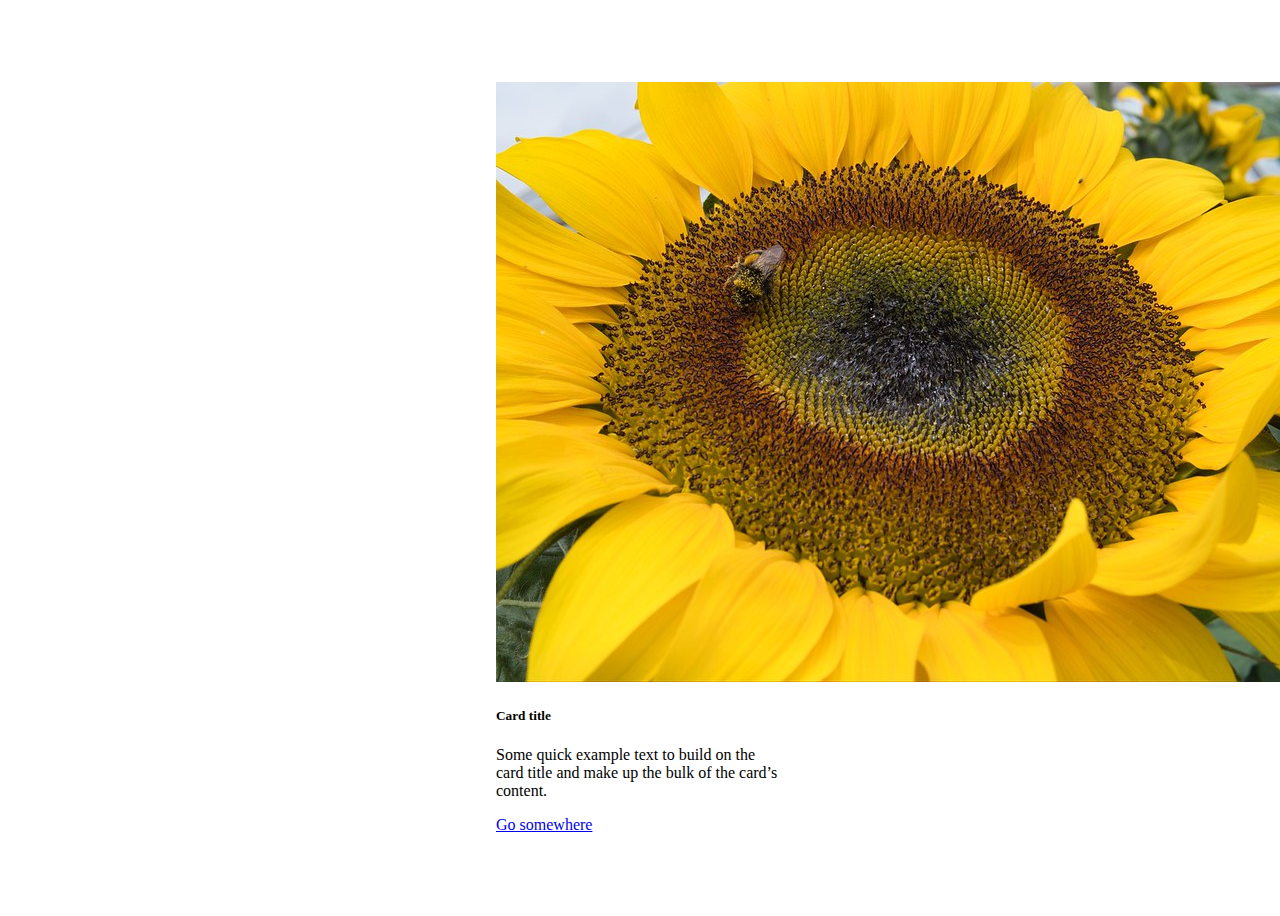
<file: 11.0 Bootstrap Intro/index.html>
<!doctype html>
<html lang="en">

<head>
  <meta charset="utf-8">
  <meta name="viewport" content="width=device-width, initial-scale=1">
  <title>Bootstrap</title>
  <link href="https://cdn.jsdelivr.net/npm/bootstrap@5.3.7/dist/css/bootstrap.min.css" rel="stylesheet" integrity="sha384-LN+7fdVzj6u52u30Kp6M/trliBMCMKTyK833zpbD+pXdCLuTusPj697FH4R/5mcr" crossorigin="anonymous">
  <style>
    /* TODO 4: Use flexbox to center the card in the vertical and horizontal center. */
    .flex-container {
      display: flex;
      height: 100vh;
      justify-content: center;
      align-items: center;
    }
  </style>
</head>

<body>
  <div class="flex-container">
    <div class="card" style="width: 18rem;">
      <img src="./flower.jpg" class="card-img-top" alt="sunflower">
      <div class="card-body">
        <h5 class="card-title">Card title</h5>
        <p class="card-text">Some quick example text to build on the card title and make up the bulk of the card’s content.</p>
        <a href="#" class="btn btn-primary">Go somewhere</a>
      </div>
    </div>
  </div>
</body>

</html>
</file>
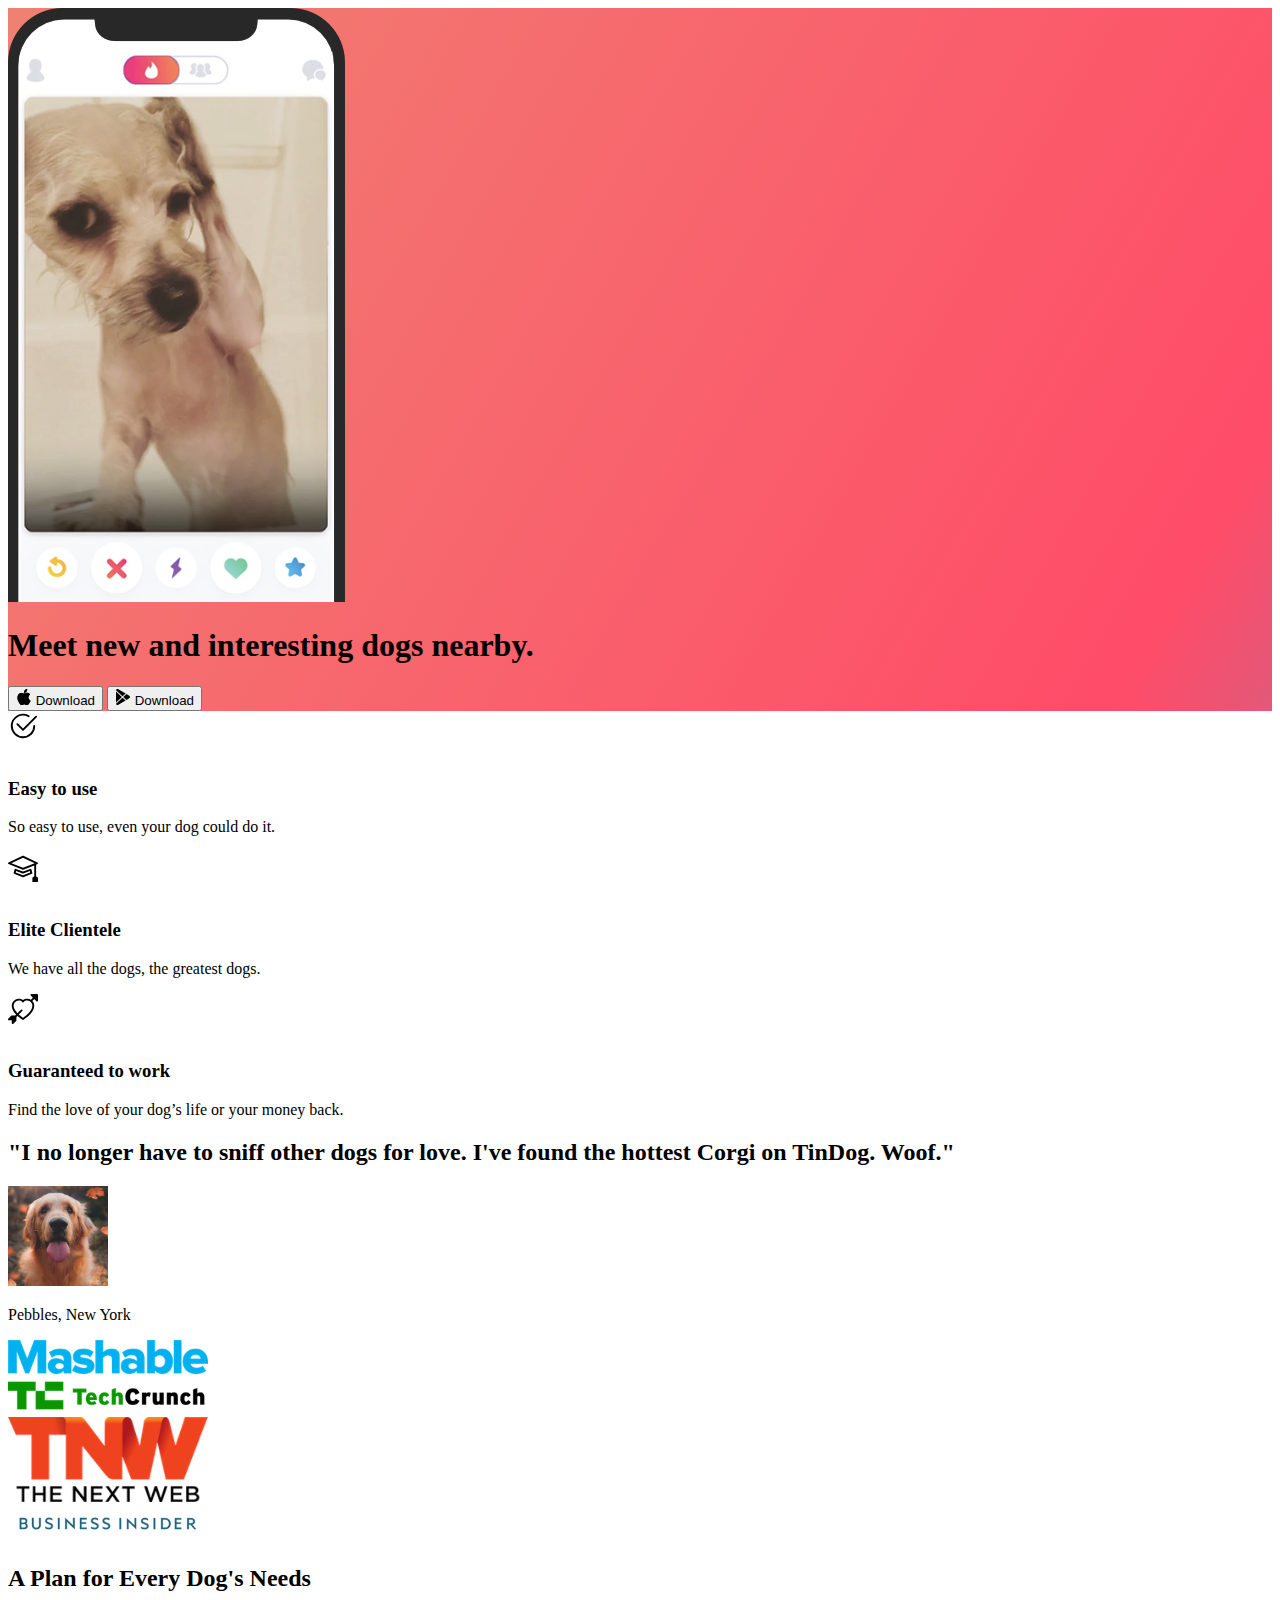
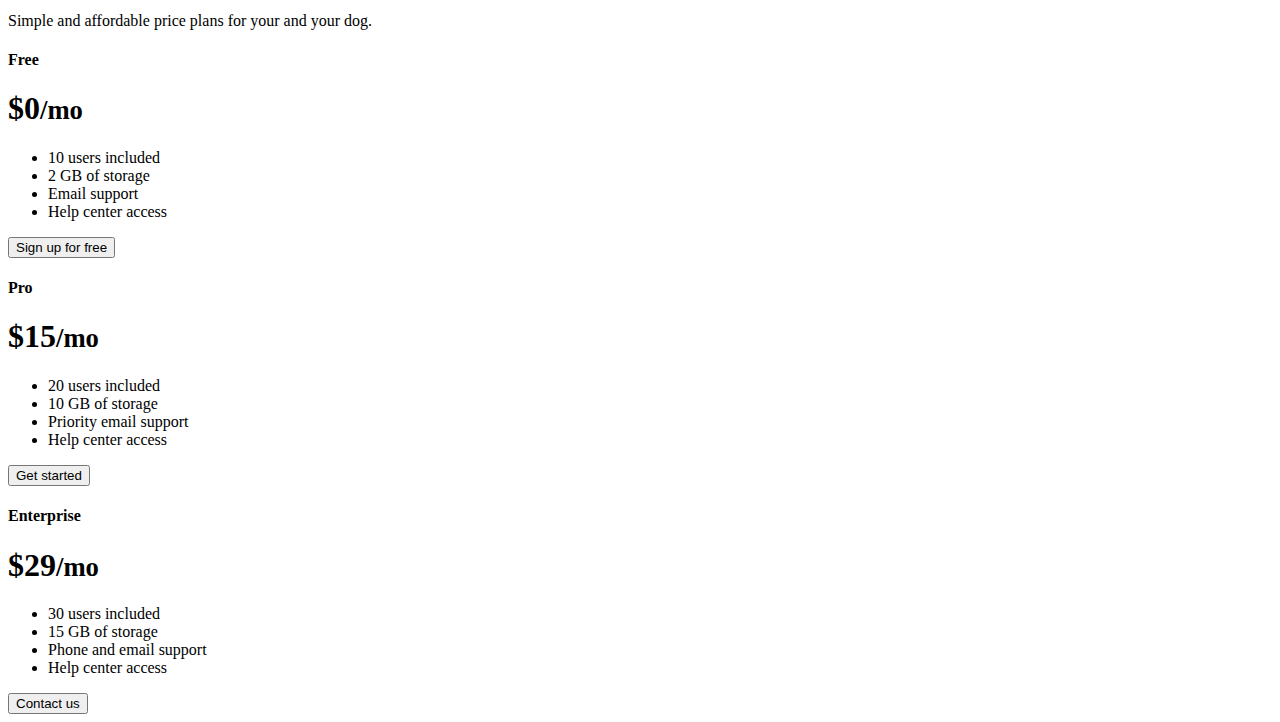
<file: 11.3 TinDog Project/index.html>
<!DOCTYPE html>
<html lang="en">

<head>
  <meta charset="UTF-8">
  <meta name="viewport" content="width=device-width, initial-scale=1.0">
  <title>TinDog</title>
  <link href="https://cdn.jsdelivr.net/npm/bootstrap@5.3.0-alpha3/dist/css/bootstrap.min.css" rel="stylesheet"
    integrity="sha384-KK94CHFLLe+nY2dmCWGMq91rCGa5gtU4mk92HdvYe+M/SXH301p5ILy+dN9+nJOZ" crossorigin="anonymous">
  <link rel="stylesheet" href="./css/style.css">
</head>

<body>

  <!-- Title -->
  <section id="title" class="gradient-background">
    <div class="container col-xxl-8 px-4 pt-5">
      <div class="row flex-lg-row-reverse align-items-center g-5 pt-5">
        <div class="col-10 col-sm-8 col-lg-6">
          <img src="./images/iphone.png" class="d-block mx-lg-auto img-fluid" alt="Bootstrap Themes" loading="lazy">
        </div>
        <div class="col-lg-6">
          <h1 class="display-5 fw-bold text-body-emphasis lh-1 mb-3">Meet new and interesting dogs nearby.</h1>
          <div class="d-grid gap-2 d-md-flex justify-content-md-start"> <button type="button"
              class="btn btn-primary btn-lg px-4 me-md-2"><img src="./apple.svg" alt="apple"> Download</button> <button
              type="button" class="btn btn-outline-secondary btn-lg px-4"><img src="./google_play.svg"
                alt="google-play"> Download</button> </div>
        </div>
      </div>
    </div>
  </section>

  <!-- Features -->
  <section id="features">
    <div class="container px-4 py-5" id="hanging-icons">
      <div class="row g-4 py-5 row-cols-1 row-cols-lg-3">
        <div class="col d-flex align-items-start">
          <div
            class="icon-square text-body-emphasis bg-body-secondary d-inline-flex align-items-center justify-content-center fs-4 flex-shrink-0 me-3">
            <img src="./checkmark.svg" alt="checkmark">
          </div>
          <div>
            <h3 class="fs-2 text-body-emphasis"> Easy to use</h3>
            <p>So easy to use, even your dog could do it.</p>
          </div>
        </div>
        <div class="col d-flex align-items-start">
          <div
            class="icon-square text-body-emphasis bg-body-secondary d-inline-flex align-items-center justify-content-center fs-4 flex-shrink-0 me-3">
            <img src="./hat.svg" alt="hat">
          </div>
          <div>
            <h3 class="fs-2 text-body-emphasis"> Elite Clientele</h3>
            <p>We have all the dogs, the greatest dogs.</p>
          </div>
        </div>
        <div class="col d-flex align-items-start">
          <div
            class="icon-square text-body-emphasis bg-body-secondary d-inline-flex align-items-center justify-content-center fs-4 flex-shrink-0 me-3">
            <img src="./heart.svg" alt="heart">
          </div>
          <div>
            <h3 class="fs-2 text-body-emphasis">Guaranteed to work</h3>
            <p>Find the love of your dog’s life or your money back.</p>
          </div>
        </div>
      </div>
    </div>
  </section>

  <!-- Testimonial -->
  <section id="testimonial">
    <div class="my-5">
      <div class="p-5 text-center bg-body-tertiary">
        <div class="container py-5">
          <h2 class="text-body-emphasis">"I no longer have to sniff other dogs for love. I've found the hottest Corgi
            on TinDog. Woof."</h2>
          <img src="./images/dog-img.jpg" width="100" height="100" alt="dog" class="rounded-circle mt-3 mb-3">
          <p class="col-lg-8 mx-auto lead">Pebbles, New York</p>
          <div class="container">
            <div class="row">
              <div class="col-lg-3 col-12">
                <img src="./images/mashable.png" width="200" alt="mashable" class="mt-3 mb-3">
              </div>
              <div class="col-lg-3 col-12">
                <img src="./images/techcrunch.png" width="200" alt="techcrunch" class="mt-3 mb-3">
              </div>
              <div class="col-lg-3 col-12">
                <img src="./images/tnw.png" width="200" alt="tnw" class="mt-3 mb-3">
              </div>
              <div class="col-lg-3 col-12">
                <img src="./images/bizinsider.png" width="200" alt="bizinsider" class="mt-3 mb-3">
              </div>
            </div>
          </div>
        </div>
      </div>
    </div>
  </section>

  <!-- Pricing -->
  <section id="pricing">
    <div class="container px-4 py-5" id="hanging-icons">
      <h2 class="text-center">A Plan for Every Dog's Needs</h2>
      <p class="text-center mb-5">Simple and affordable price plans for your and your dog.</p>
      <div class="row row-cols-1 row-cols-md-3 mb-3 text-center">
      <div class="col">
        <div class="card mb-4 rounded-3 shadow-sm">
          <div class="card-header py-3">
            <h4 class="my-0 fw-normal">Free</h4>
          </div>
          <div class="card-body">
            <h1 class="card-title pricing-card-title">$0<small class="text-body-secondary fw-light">/mo</small></h1>
            <ul class="list-unstyled mt-3 mb-4">
              <li>10 users included</li>
              <li>2 GB of storage</li>
              <li>Email support</li>
              <li>Help center access</li>
            </ul> <button type="button" class="w-100 btn btn-lg btn-outline-primary">Sign up for free</button>
          </div>
        </div>
      </div>
      <div class="col">
        <div class="card mb-4 rounded-3 shadow-sm">
          <div class="card-header py-3">
            <h4 class="my-0 fw-normal">Pro</h4>
          </div>
          <div class="card-body">
            <h1 class="card-title pricing-card-title">$15<small class="text-body-secondary fw-light">/mo</small></h1>
            <ul class="list-unstyled mt-3 mb-4">
              <li>20 users included</li>
              <li>10 GB of storage</li>
              <li>Priority email support</li>
              <li>Help center access</li>
            </ul> <button type="button" class="w-100 btn btn-lg btn-primary">Get started</button>
          </div>
        </div>
      </div>
      <div class="col">
        <div class="card mb-4 rounded-3 shadow-sm border-primary">
          <div class="card-header py-3 text-bg-primary border-primary">
            <h4 class="my-0 fw-normal">Enterprise</h4>
          </div>
          <div class="card-body">
            <h1 class="card-title pricing-card-title">$29<small class="text-body-secondary fw-light">/mo</small></h1>
            <ul class="list-unstyled mt-3 mb-4">
              <li>30 users included</li>
              <li>15 GB of storage</li>
              <li>Phone and email support</li>
              <li>Help center access</li>
            </ul> <button type="button" class="w-100 btn btn-lg btn-primary">Contact us</button>
          </div>
        </div>
      </div>
    </div>
  </section>
  <!-- Footer -->
  <section id="footer">

  </section>
</body>

</html>
</file>
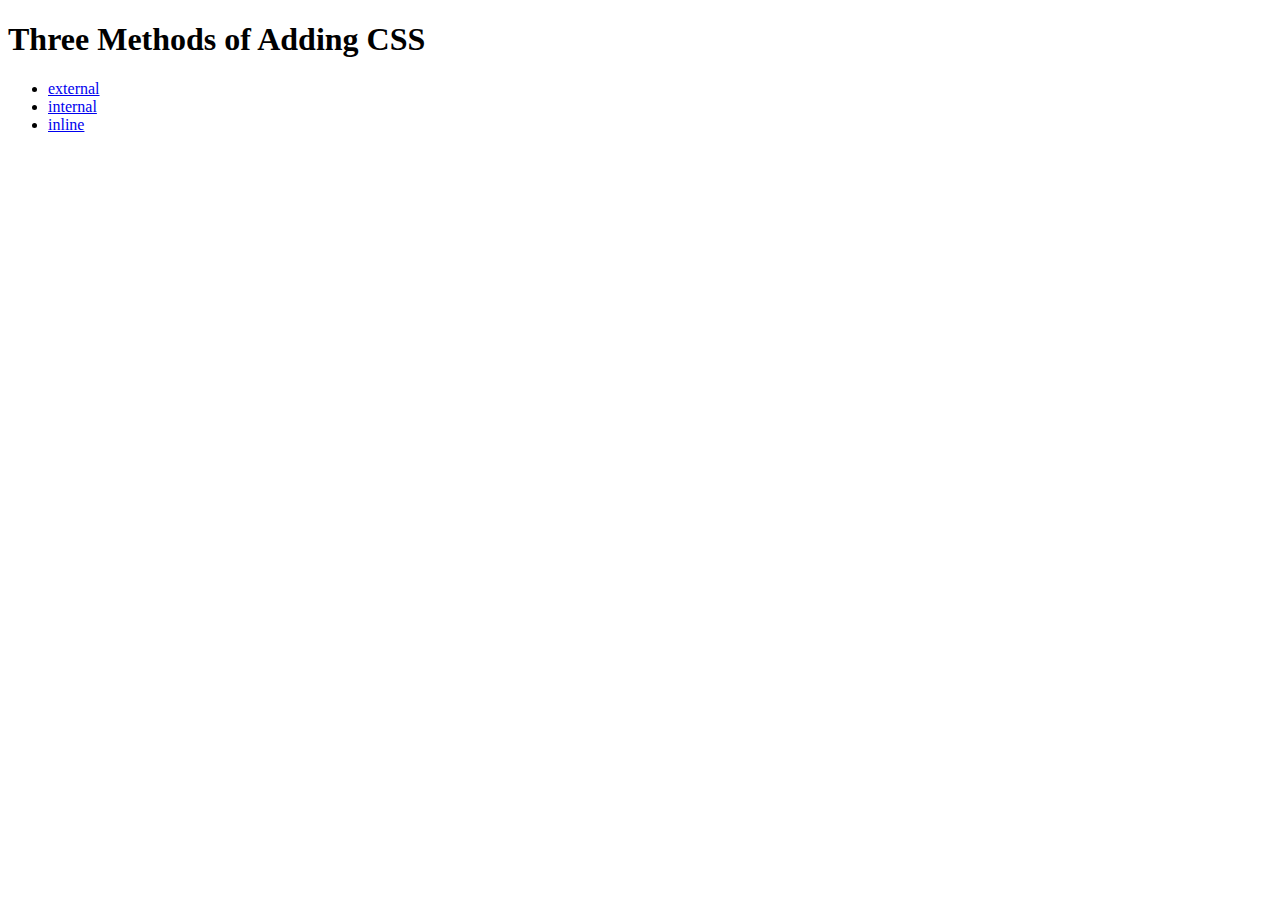
<file: 5.1. Adding CSS/index.html>
<!DOCTYPE html>
<html lang="en">

<head>
  <meta charset="UTF-8">
  <title>Adding CSS</title>
</head>

<body>
  <h1>Three Methods of Adding CSS</h1>
  <!-- Create 3 Links to The 3 Webpages: inline, internal and external -->
  <ul>
    <li><a href="./external.html">external</a></li>
    <li><a href="./internal.html">internal</a></li>
    <li><a href="./inline.html">inline</a></li>
  </ul>
</body>

</html>
</file>
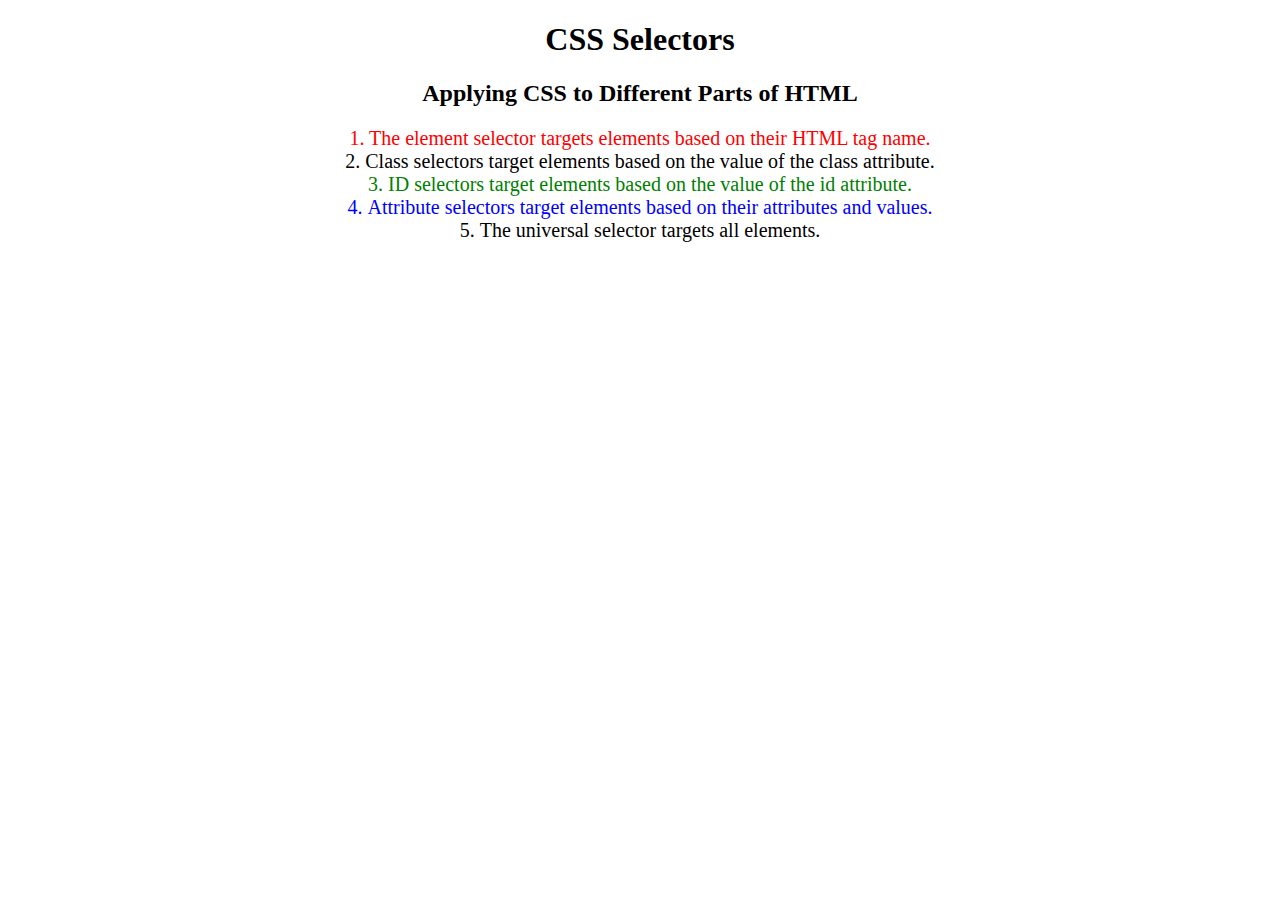
<file: 5.3 CSS Selectors/index.html>
<!DOCTYPE html>
<html lang="en">

<head>
  <meta charset="UTF-8">
  <title>CSS Selectors</title>
  <link rel="stylesheet" href="./style.css" />
</head>

<body>
  <h1>CSS Selectors</h1>
  <h2>Applying CSS to Different Parts of HTML</h2>
  <!-- TODO 1: Set the CSS for all paragraph tags to "color: red" -->
  <p class="note">1. The element selector targets elements based on their HTML tag name.</p>

  <ol>
    <!-- TODO 2: Set the CSS for all elements with a class of "note" to "font-size: 20px" -->
    <li class="note" value="2">Class selectors target elements based on the value of the class attribute.</li>

    <!-- TODO 3: Set the CSS for the element with an id of "id-selector-demo" to "color: green" -->
    <li class="note" id="id-selector-demo" value="3">ID selectors target elements based on the value of the id
      attribute.</li>

    <!-- TODO 4: Set the CSS for the li elements that have the "value" attribute set to "4" to have "color: blue" -->
    <li class="note" value="4">Attribute selectors target elements based on their attributes and values.</li>

    <!-- TODO 5: Set all elements to have "text-align: center" -->
    <li class="note" value="5">The universal selector targets all elements.</li>
  </ol>
</body>

</html>
</file>
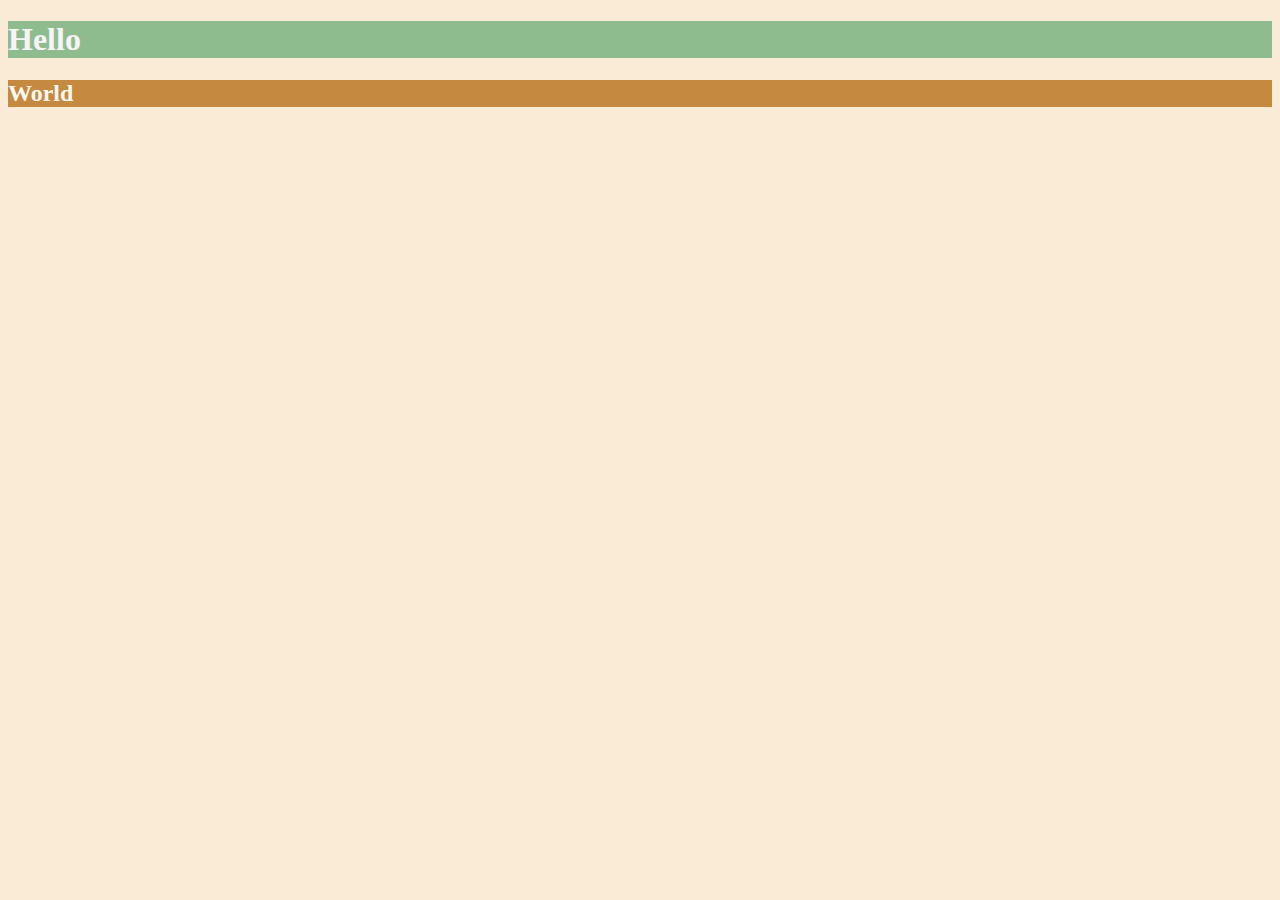
<file: 6.0 CSS Colors/index.html>
<!DOCTYPE html>
<html lang="en">
<head>
  <meta charset="UTF-8">
  <title>Colors</title>
  <style>
  /* Write your CSS code here. */
    /* 1. Make the background of the webpage "antiquewhite"
    2. Make the h1 "whitesmoke"
    3. Make the background of the h1 "darkseagreen"
    4. Make the h2 #FAF8F1
    5. Make the background of the h2 "#C58940" */
    body {
      background-color: antiquewhite;
    }
    h1 {
      color: whitesmoke;
      background-color: darkseagreen;
    }
    h2 {
      color: #FAF8F1;
      background-color: #C58940;
    }
  </style>
</head>

<body>
  <h1>Hello</h1>
  <h2>World</h2>
</body>

</html>
</file>
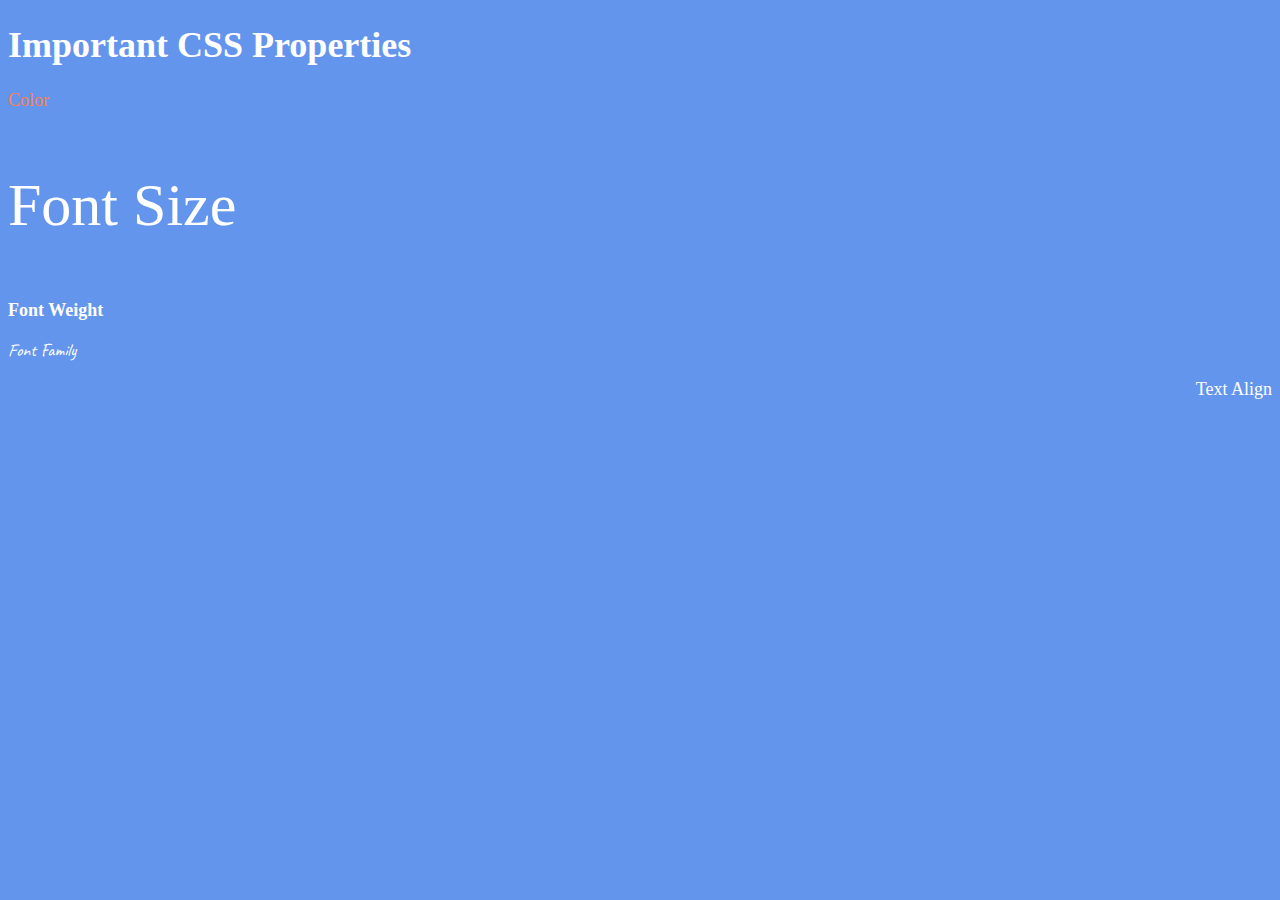
<file: 6.1/index.html>
<!DOCTYPE html>
<html lang="en">

<head>
  <meta charset="UTF-8">
  <title>CSS Properties</title>
  <style>
    body {
      background-color: cornflowerblue;
      color: white;
      font-size: 18px;
    }

    /* Don't change the CSS above, add Your CSS below */
    #color {
      color: coral;
    }

    #font-size {
      font-size: 2rem;
    }

    #font-weight {
      font-weight: 900;
    }

    #font-family {
      font-family: Caveat, cursive;
    }

    #text-align {
      text-align: right;
    }

    html {
      font-size: 30px;
    }
    
  </style>
  <link rel="preconnect" href="https://fonts.googleapis.com">
  <link rel="preconnect" href="https://fonts.gstatic.com" crossorigin>
  <link href="https://fonts.googleapis.com/css2?family=Caveat:wght@400..700&family=Jaro:opsz@6..72&family=Montserrat:ital,wght@0,100..900;1,100..900&display=swap" rel="stylesheet">
</head>

<body>
  <h1>Important CSS Properties</h1>
  <p id="color">Color</p>
  <p id="font-size">Font Size</p>
  <p id="font-weight">Font Weight</p>
  <p id="font-family">Font Family</p>
  <p id="text-align">Text Align</p>

  <!-- TODOs
  1. Change the color of <p>Color</p> to "coral" color.
  2. Change the font size of <p>Font Size</p> to 2X the size of the root font size.
  3. Change the font weight of <p>Font Weight</p> to 900.
  4. Change the font family of <p>Font Family</p> to the Google font Caveat with regular (400) font weight.
  Link: https://fonts.google.com/specimen/Caveat
  5. Change the <p>Text Align</p> to right align.
  6. Change the the root (html element) font size to 30px -->
</body>

</html>
</file>
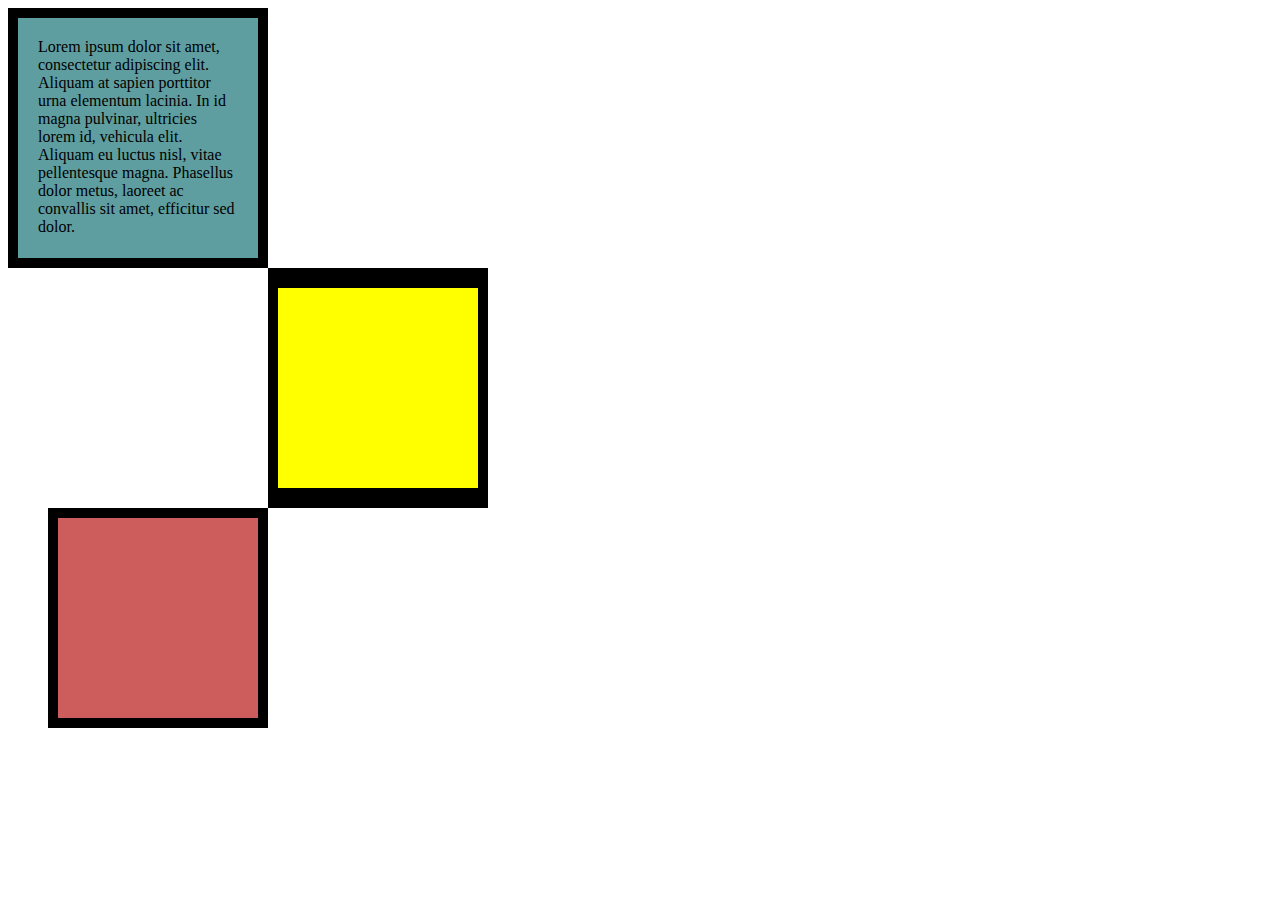
<file: 6.3 CSS Box Model/index.html>
<!DOCTYPE html>
<html lang="en">

<head>
  <meta charset="UTF-8">
  <title>CSS Box Model</title>
  <style>
    /* Write your CSS code here */
    div {
      height: 200px;
      width: 200px;
    }
    .first-box {
      background-color: cadetblue;
      padding: 20px;
      border: 10px solid black;
    }

    p {
      margin: 0px;
    }

    .second-box {
      border: solid black;
      border-width: 20px 10px;
      background-color: yellow;
      margin: 0px 0px 0px 260px;
    }

    .third-box {
      border: 10px solid black;
      background-color: indianred;
      margin: 0px 0px 0px 40px;
    }
  </style>
</head>

<body>


  <!-- TODOs:
1. Create 3 Boxes using the div element.
2. Set their sizes to 200px heigh by 200px wide.
3. Set different background colors for each of the boxes (I used cadetblue, gold and indianred).
4. Add a paragraph <p> element into the first div and add the following words:
    Lorem ipsum dolor sit amet, consectetur adipiscing elit. Aliquam at sapien porttitor urna elementum lacinia. In
    id magna pulvinar, ultricies lorem id, vehicula elit. Aliquam eu luctus nisl, vitae pellentesque magna. Phasellus
    dolor metus, laoreet ac convallis sit amet, efficitur sed dolor.
5. Set the 1st div to have 20px padding all around with a black 10px border.
6. Fix the style of the <p> element to remove all margins.
Hint: Use the CSS inspector in Chrome.
7. Set the 2nd div to have a 20px border on top and bottom and 10px border left and right. (See goal image)
8. Set the 3rd div to have a 10px border 
9. Set the margins for the divs so that each box corner touches the other. (See the goal image)
-->

  <div class="first-box">
    <p>
      Lorem ipsum dolor sit amet, consectetur adipiscing elit. Aliquam at sapien porttitor urna elementum lacinia. In
      id magna pulvinar, ultricies lorem id, vehicula elit. Aliquam eu luctus nisl, vitae pellentesque magna. Phasellus
      dolor metus, laoreet ac convallis sit amet, efficitur sed dolor.
    </p>
  </div>

  <div class="second-box">

  </div>

  <div class="third-box">

  </div>

</body>

</html>
</file>
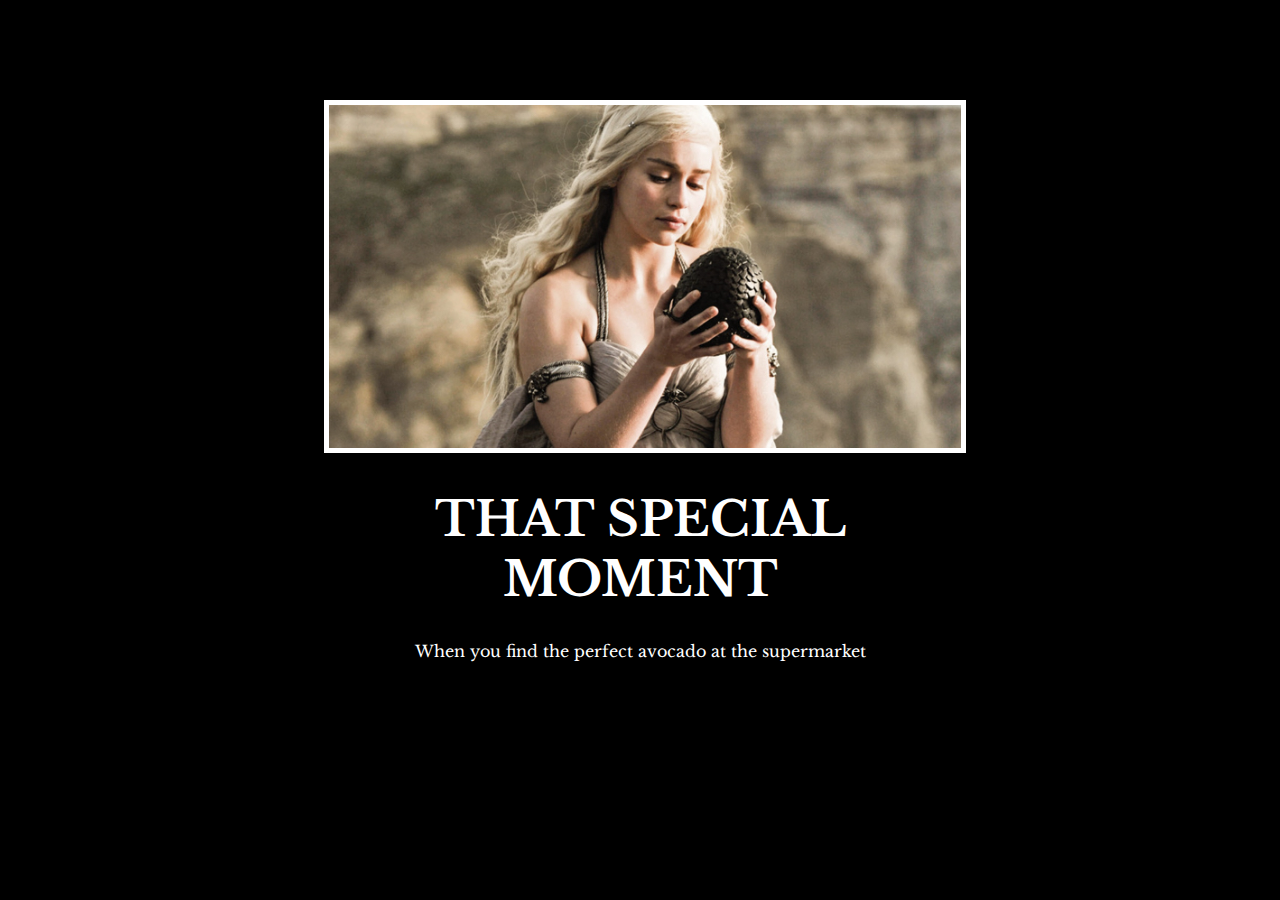
<file: 6.4 Motivation Meme Project/index.html>
<!-- 
  TODO: Create a motivational post website.
Style it how ever you like. 
Look at the goal image for inspiration.
But it must have the following features:
1. The main h1 text should be using the Regular Libre Baskerville Font from Google Fonts:
  https://fonts.google.com/specimen/Libre+Baskerville
2. The text should be white and background black.
3. Add your own image into the images folder inside assets. It should have a 5px white border.
4. The text should be center aligned.
5. Create a div to contain the h1, p and img elements. Adjust the margins so that the image and text are centered on the page. 
  Hint: You horizontally center a div by giving it a width of 50% and a margin-left of 25%.
  Hint: Set the image to have a width of 100% so it fills the div. 
6. Read about the text-transform property on MDN docs to make the h1 uppercase with CSS.
  https://developer.mozilla.org/en-US/docs/Web/CSS/text-transform 
-->

<!DOCTYPE html>
<html lang="en">
  <head>
    <meta charset="UTF-8">
    <title>Motivation Meme</title>
    <link rel="stylesheet" href="style.css">
    <link rel="preconnect" href="https://fonts.googleapis.com">
    <link rel="preconnect" href="https://fonts.gstatic.com" crossorigin>
    <link href="https://fonts.googleapis.com/css2?family=Libre+Baskerville&display=swap" rel="stylesheet">
  </head>
  <body>
    <div class="poster">
      <img src="assets/images/daenerys.jpeg" alt="Daenerys Found Avocado" class="image"/>
      <h1>That special moment</h1>
      <p>When you find the perfect avocado at the supermarket</p>
    </div>
  </body>
</html>
</file>
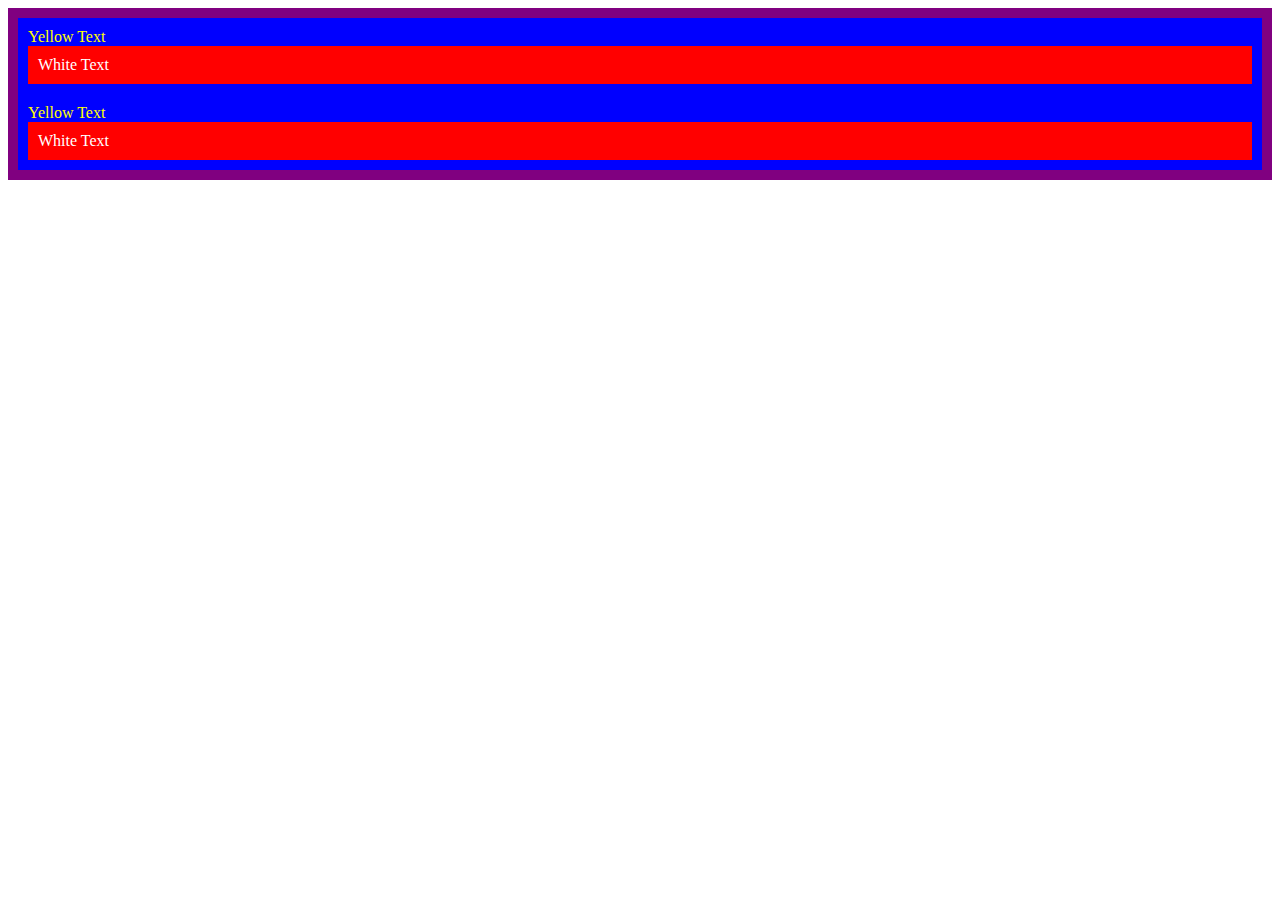
<file: 7.0 CSS Cascade/index.html>
<!DOCTYPE html>
<html lang="en">

<head>
  <meta charset="UTF-8">
  <title>CSS Cascade</title>
  <link rel="stylesheet" href="./style.css">
</head>

<body>
  <div id="outer-box" class="box">
    <div class="box">
      <p>Yellow Text</p>
      <div class="box inner-box">
        <p class="white-text">White Text</p>
      </div>
    </div>
    <div class="box">
      <p>Yellow Text</p>
      <div class="box inner-box">
        <p class="white-text">White Text</p>
      </div>
    </div>
  </div>
</body>

</html>
</file>
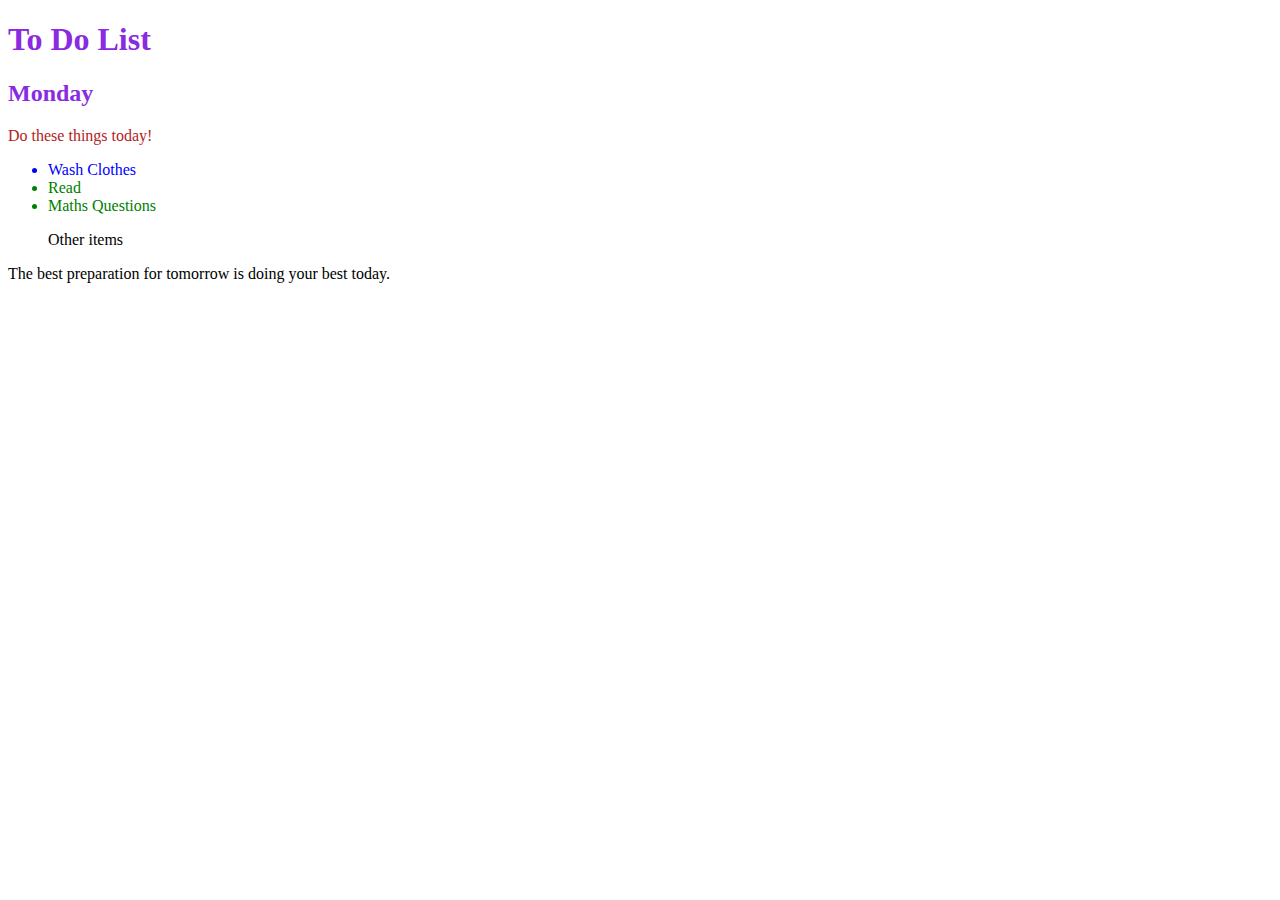
<file: 7.1 Combining Selectors/index.html>
<!DOCTYPE html>
<html lang="en">

<head>
  <meta charset="UTF-8">
  <title>Combining CSS Selectors</title>
  <link rel="stylesheet" href="./style.css">
</head>

<!-- Don't change any of the HTML code! -->

<body>
  <h1>To Do List</h1>
  <h2>Monday</h2>
  <div class="box">
    <p class="done">Do these things today!</p>
    <ul class="list">
      <li>Wash Clothes</li>
      <li class="done">Read</li>
      <li class="done">Maths Questions</li>
    </ul>
  </div>

  <ul>
    <p class="done">Other items</p>
  </ul>
  <p>The best preparation for tomorrow is doing your best today.</p>

</body>

</html>
</file>
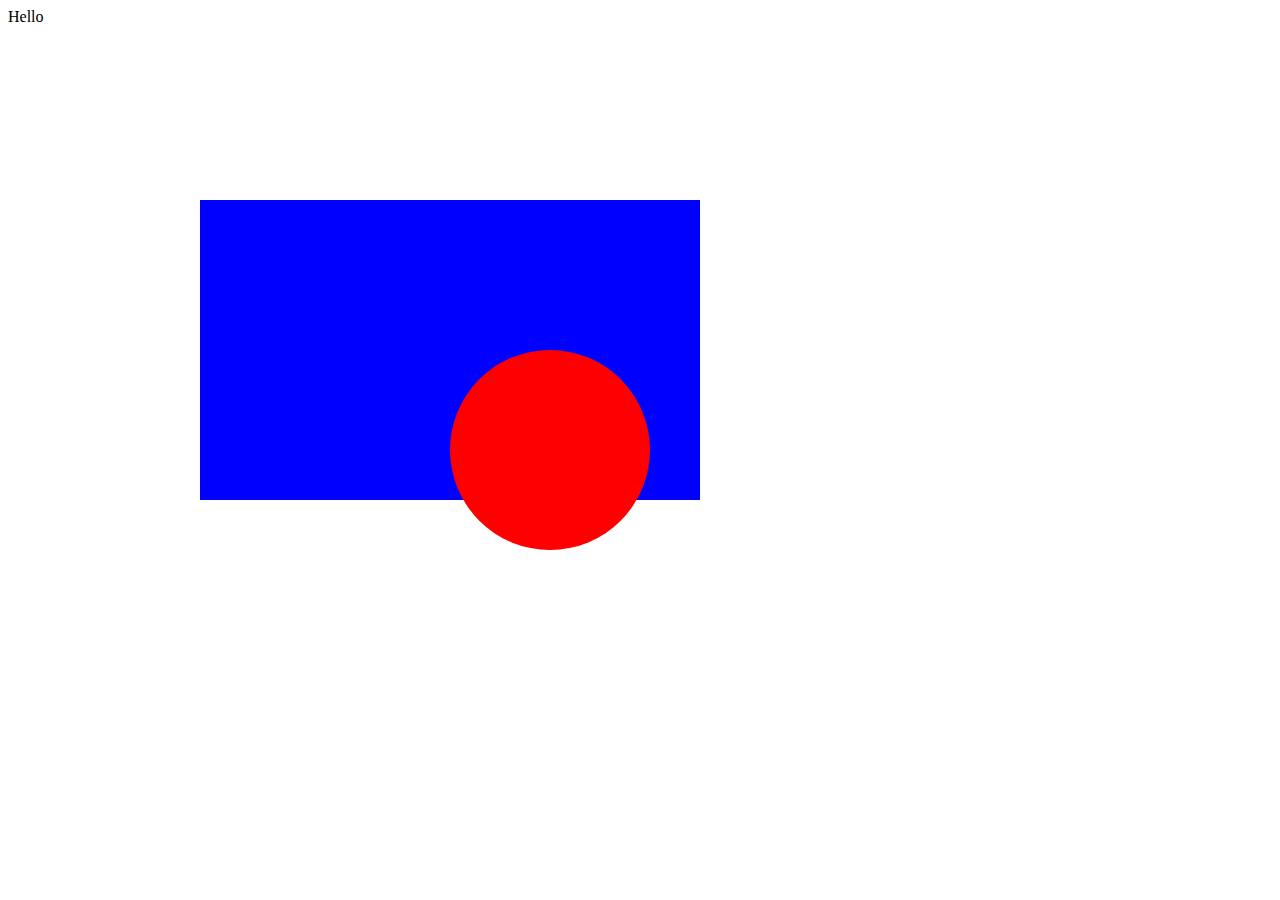
<file: 7.2 CSS Positioning/index.html>
<!DOCTYPE html>
<html>

<head>
  <title>CSS Positioning Exercise</title>
  <style>
    .blue-box {
      background-color: blue;
      width: 500px;
      height: 300px;
      position: absolute;
      top: 200px;
      left: 200px;
    }

    .red-circle {
      background-color: red;
      position: absolute;
      top: 150px;
      left: 250px;
      border-radius: 50%;
      width: 200px;
      height: 200px;
    }
  </style>
</head>
<body>
  Hello
  <div class="blue-box">
    <div class="red-circle">
    </div>
  </div>

</body>

</html>
</file>
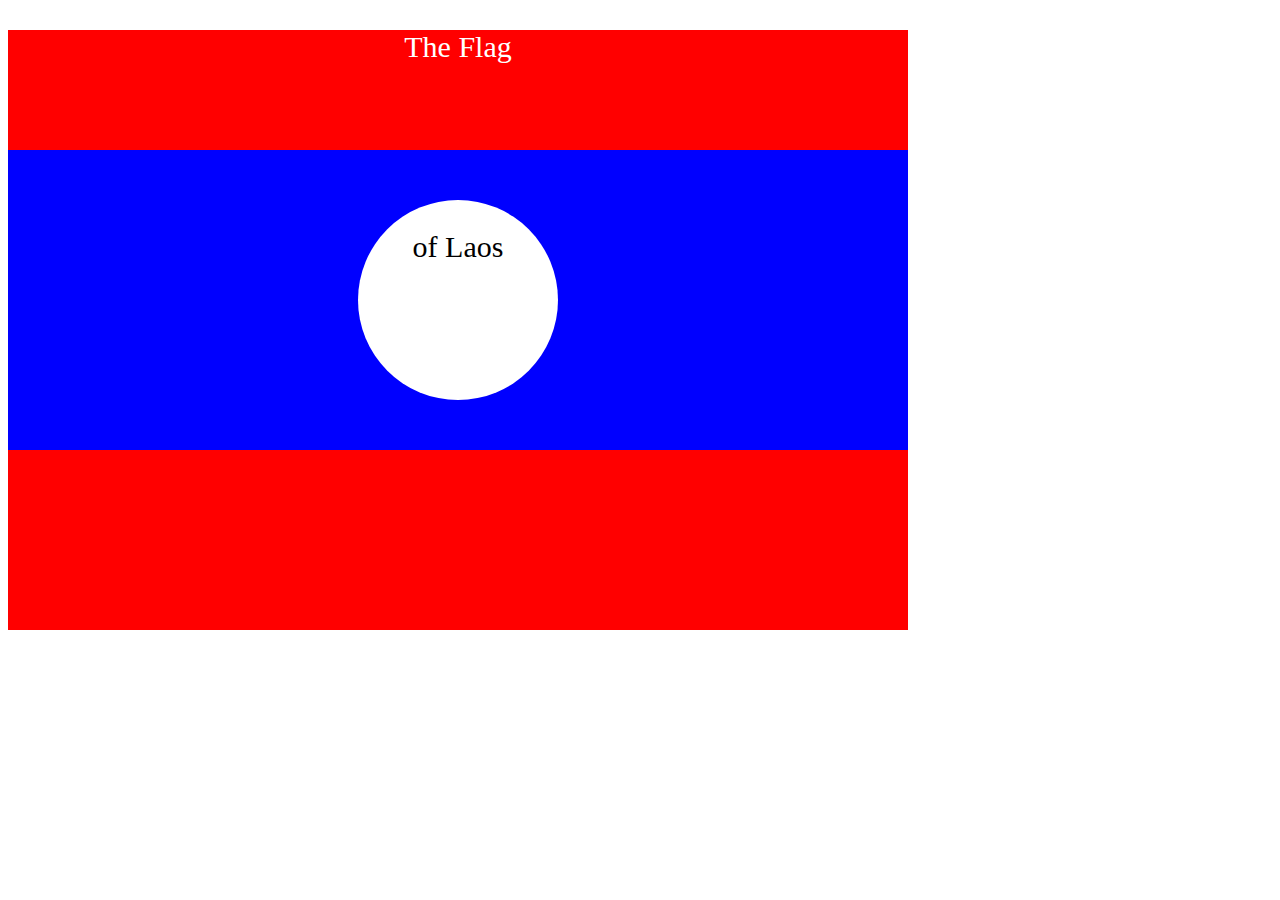
<file: 7.3 CSS Flag Project/index.html>
<!DOCTYPE html>
<html lang="en">

<head>
  <meta charset="UTF-8">
  <title>CSS Flag Project</title>
  <style>
    /* Write your CSS Code here */
    .flag {
      width: 900px;
      height: 600px;
      background-color: red;
    }
    .flag > div {
      background-color: blue;
      position: absolute;
      top: 150px;
      width: 900px;
      height: 300px;
    }

    .flag > div > div {
      background-color: white;
      width: 200px;
      height: 200px;
      border-radius: 50%;
      position: absolute;
      top: 50%;
      left: 50%;
      transform: translate(-50%, -50%);
    }

    p {
      color: white;
      font-size: 30px;
      text-align: center;
    }

    .flag > div div p {
      color: black;
    }

  </style>
</head>

<!-- 
  IMPORTANT! Do not change any HTML
Don't add any classes/ids/elements 
Use what you know about combining selectors 
and CSS specificity instead.
Hint 1: The flag is 900px by 600px and the circle is 200px by 200px.
Hint 2: You can use CSS inspection to get the colors from
https://appbrewery.github.io/flag-of-laos/
-->

<body>
  <div class="flag">
    <p>The Flag</p>
    <div>
      <div>
        <p>of Laos</p>
      </div>
    </div>
  </div>
</body>

</html>
</file>
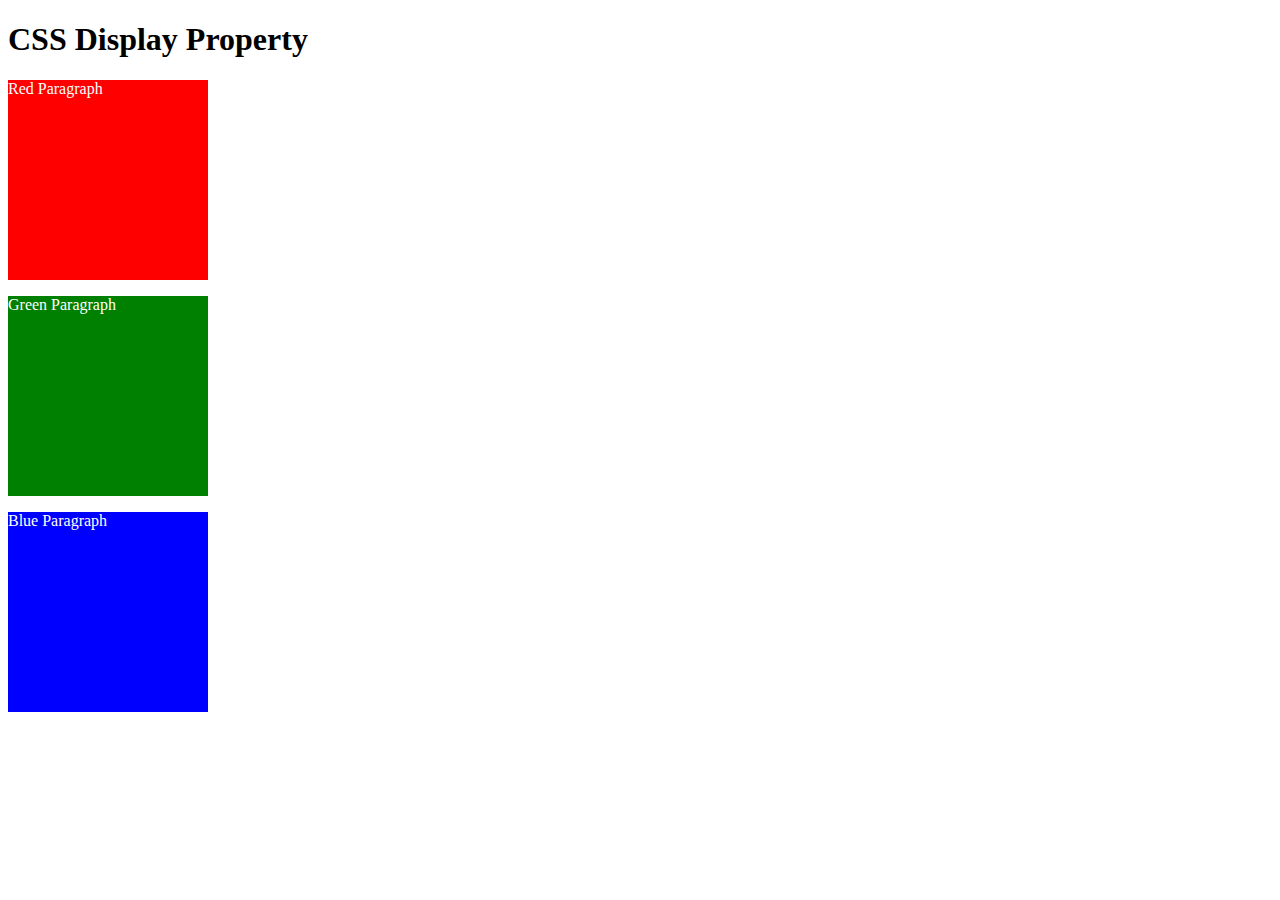
<file: 8.0 CSS Display/index.html>
<!DOCTYPE html>
<html>

<!-- 
  TODO
1. By changing only the display property of the CSS make all 3 squares line up horizontally like in goal1 image.
2. Change only the display property to make all 3 squares line up vertically like in goal2 image. 
-->

<head>
  <title>CSS Display Property Example</title>
  <style>
    p {
      color: white;
    }

    .red {
      display: block;
      width: 200px;
      height: 200px;
      background-color: red;
    }
  

    .green {
      display: block;
      width: 200px;
      height: 200px;
      background-color: green;
    }

    .blue {
      display: block;
      width: 200px;
      height: 200px;
      background-color: blue;
    }
  </style>
</head>


<body>
  <h1>CSS Display Property</h1>
  <p class="red">Red Paragraph </p>
  <p class="green">Green Paragraph</p>
  <p class="blue">Blue Paragraph</p>
</body>

</html>
</file>
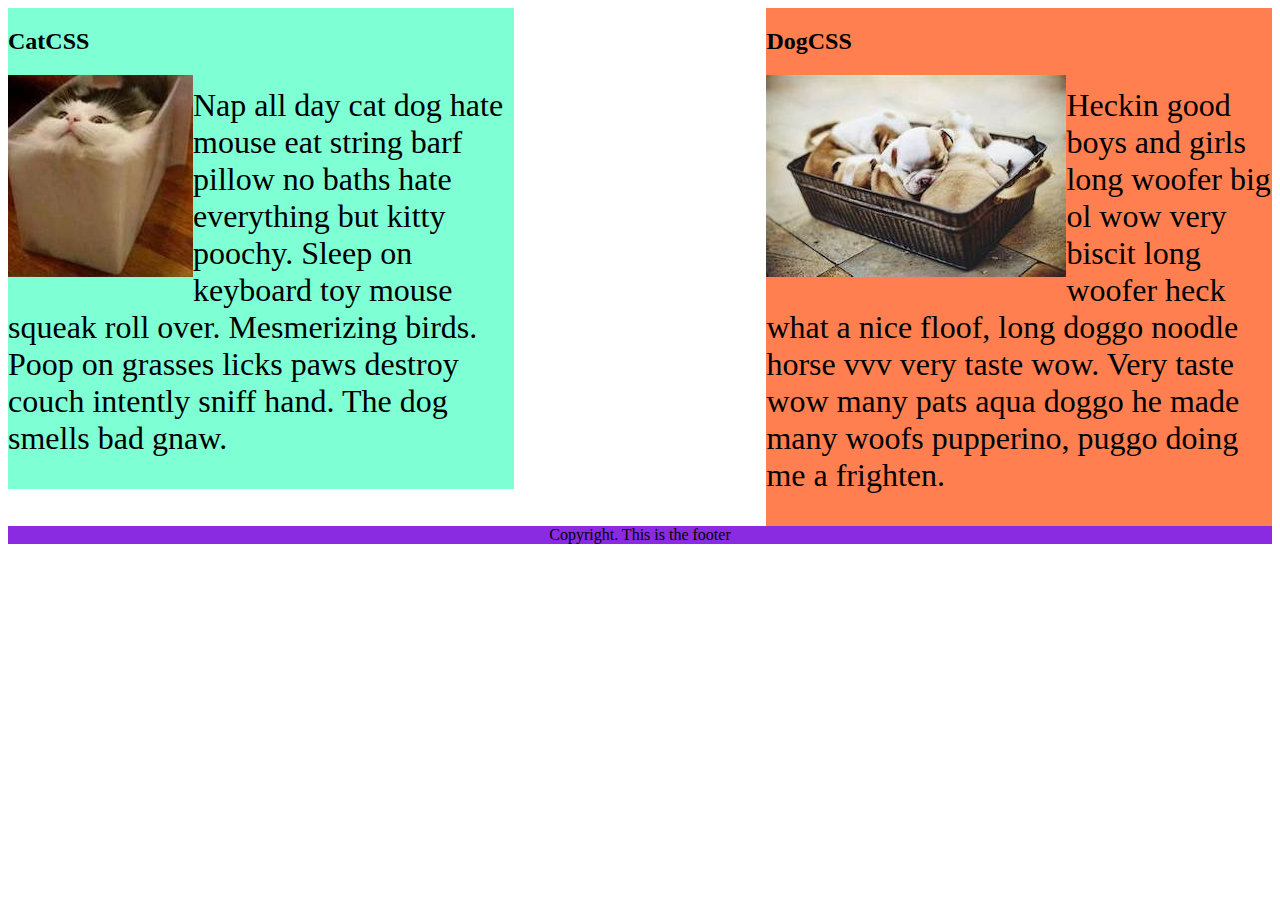
<file: 8.1 CSS Float/index.html>
<!DOCTYPE html>
<html lang="en">

<!-- TODO
1. Make both paragraph elements wrap around the image.
2. Use Float to move the cat div to the left and the dog div to the right.
3. Use clear to make the footer go below both the cat and dog div. -->

<head>
  <meta charset="UTF-8">
  <title>CSS Float</title>
  <style>
    div {
      display: inline-block;
      width: 40%;
    }

    p {
      font-size: 2em;
    }

    .cat {
      float: left;
      background-color: aquamarine;
    }

    .dog {
      float: right;
      background-color: coral;
    }

    footer {
      text-align: center;
      background-color: blueviolet;
      clear: both;
    }

    img {
      float: left;
    }
  </style>
</head>

<body>
  <div class="cat">
    <h2>CatCSS</h2>

    <img src="cat.jpeg" alt="cat in a box" />
    <p class="first-paragraph">Nap all day cat dog hate mouse eat string barf pillow no baths hate everything but kitty
      poochy. Sleep on keyboard
      toy
      mouse squeak roll over. Mesmerizing birds. Poop on grasses licks paws destroy couch intently sniff hand. The dog
      smells
      bad gnaw.</p>
  </div>
  <div class="dog">
    <h2>DogCSS</h2>
    <img src="dog.jpeg" alt="dogs in a box" />
    <p class="second-paragraph">Heckin good boys and girls long woofer big ol wow very biscit long woofer heck what a
      nice
      floof, long doggo noodle
      horse vvv very taste wow. Very taste wow many pats aqua doggo he made many woofs pupperino, puggo doing me a
      frighten.</p>
  </div>

  <footer>Copyright. This is the footer</footer>
</body>

</html>
</file>
<file: 11.3 TinDog Project/css/style.css>
.gradient-background {
  background: linear-gradient(300deg, #00bfff, #ff4c68, #ef8172);
  background-size: 180% 180%;
  animation: gradient-animation 18s ease infinite;
}

@keyframes gradient-animation {
  0% {
    background-position: 0% 50%;
  }
  50% {
    background-position: 100% 50%;
  }
  100% {
    background-position: 0% 50%;
  }
}

.icon-square {
  width: 3rem;
  height: 3rem;
  border-radius: 0.75rem;
}

.profile-img {
  height: 100px;
  border-radius: 50%;
}
</file>
<file: 5.3 CSS Selectors/style.css>
ol {
  margin-left: -40px;
  margin-top: -20px;
  list-style-position: inside;
}

/* Write your CSS below, don't change the rules above. */
p {
  color: red;
}

.note {
  font-size: 20px;
}

#id-selector-demo {
  color: green;
}

li[value="4"] {
  color: blue;
}

* {
  text-align: center;
}
</file>
<file: 6.4 Motivation Meme Project/style.css>
body {
    background-color: black;
}

.poster {
    color: white;
    font-family: "Libre Baskerville", serif;
    text-align: center;
    width: 50%;
    margin: 0px auto;
    margin-top: 100px;
}

h1 {
    font-size: 3rem;
    text-transform: uppercase;
}

.image {
    border: white 5px solid;
    width: 100%;
}
</file>
<file: 7.0 CSS Cascade/style.css>
/* Don't change the existing CSS. */

#outer-box {
  background-color: purple
}

.box {
  background-color: blue;
  padding: 10px;
}

p {
  color: yellow;
  margin: 0;
  padding: 0;
}

.white-text {
  color: white;
}

.inner-box { 
  background-color: red;
}
</file>
<file: 7.1 Combining Selectors/style.css>
/* Write your code here: */
h1, h2 {
    color: blueviolet;
}

.box > p {
    color: firebrick;
}

.box li {
    color: blue;
}

li.done {
    color: green;
}
</file>
